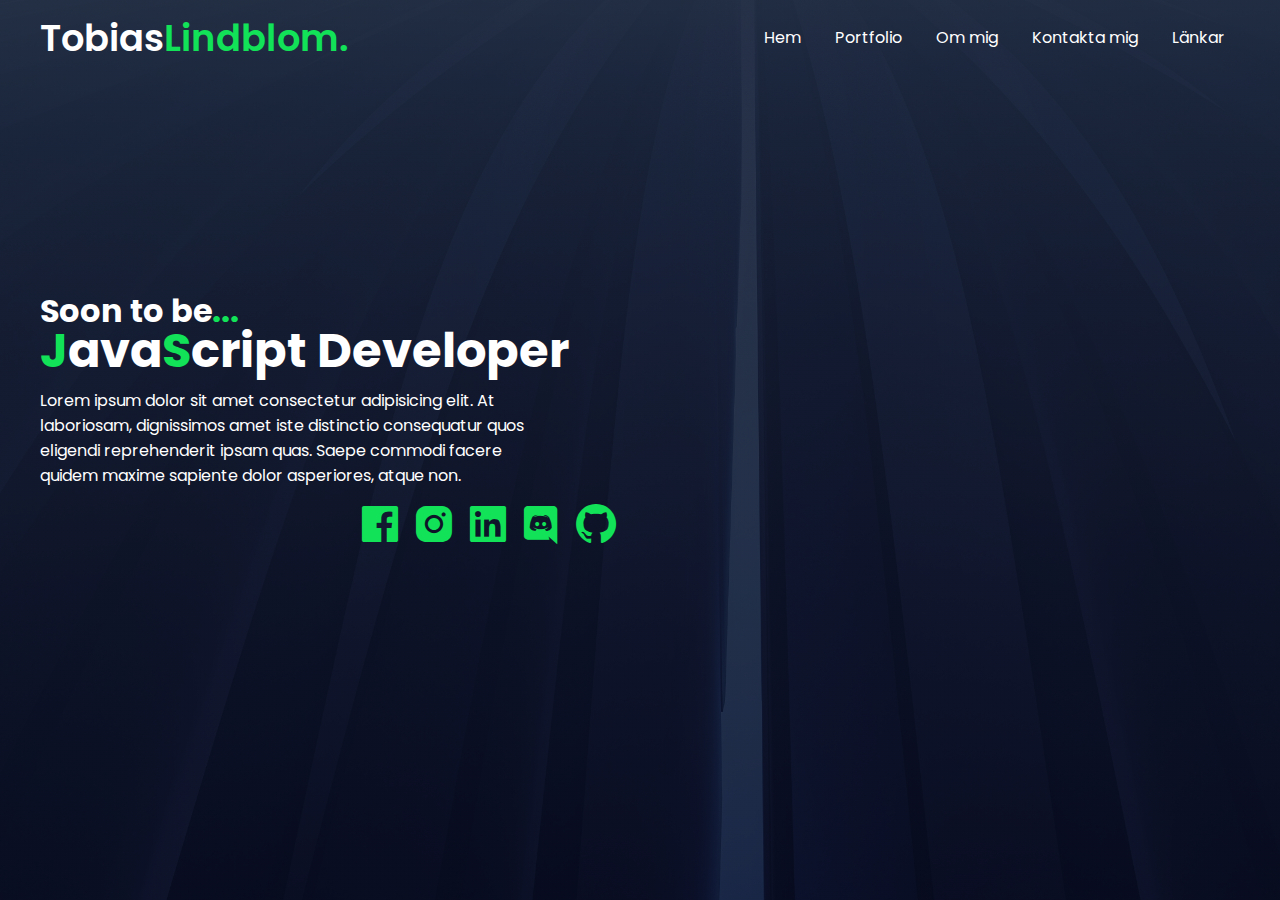
<file: index.html>
<!DOCTYPE html>
<html lang="en">
<head>
    <meta charset="UTF-8">
    <meta name="viewport" content="width=device-width, initial-scale=1.0">
    <title>Where it all begins.</title>
    <link rel="stylesheet" href="/style.css">
    <link rel="stylesheet" href="https://fonts.googleapis.com/css2?family=Material+Symbols+Outlined:opsz,wght,FILL,GRAD@23,400,0,0">
    <link href='https://unpkg.com/boxicons@2.1.4/css/boxicons.min.css' rel='stylesheet'>
</head>

<body>
    <body class="layer">
    <header>
        <nav class="navbar">
            <a href="/index.html" class="logo">Tobias<span>Lindblom.</span></span></a>
            <ul class="menu-links">
                <li><a href="/index.html">Hem</a></li>
                <li><a href="/portfolio/portfolio.html">Portfolio</a></li>
                <li><a href="/ommig/ommig.html">Om mig</a></li>
                <li><a href="/kontakt/kontakt.html">Kontakta mig</a></li>
                <li><a href="/links/links.html">Länkar</a></li>
            </ul>
        </nav>
    </header>
    <main>
    <main class="hero-section">
        <div class="content">
            <h2>Soon to be<span>...</span></h2>
            <h1><span>J</span>ava<span>S</span>cript Developer</h1>
                <p>Lorem ipsum dolor sit amet consectetur adipisicing elit. At laboriosam, dignissimos amet iste distinctio consequatur quos eligendi reprehenderit ipsam quas. Saepe commodi facere quidem maxime sapiente dolor asperiores, atque non.</p>
        </div>
    </main>
    <figure class="media">
        <ul class="media-links">
            <li><a href="#"><i class='bx bxl-facebook-square bx-lg'></i></a></li>
            <li><a href="#"><i class='bx bxl-instagram-alt bx-lg'></i></a></li>
            <li><a href="#"><i class='bx bxl-linkedin-square bx-lg'></i></a></li>
            <li><a href="#"><i class='bx bxl-discord bx-lg'></i></a></li>
            <li><a href="#"><i class='bx bxl-github bx-lg'></i></i></a></li>
        </ul>
    </figure>
    </main>
</body>
</html>
</file>
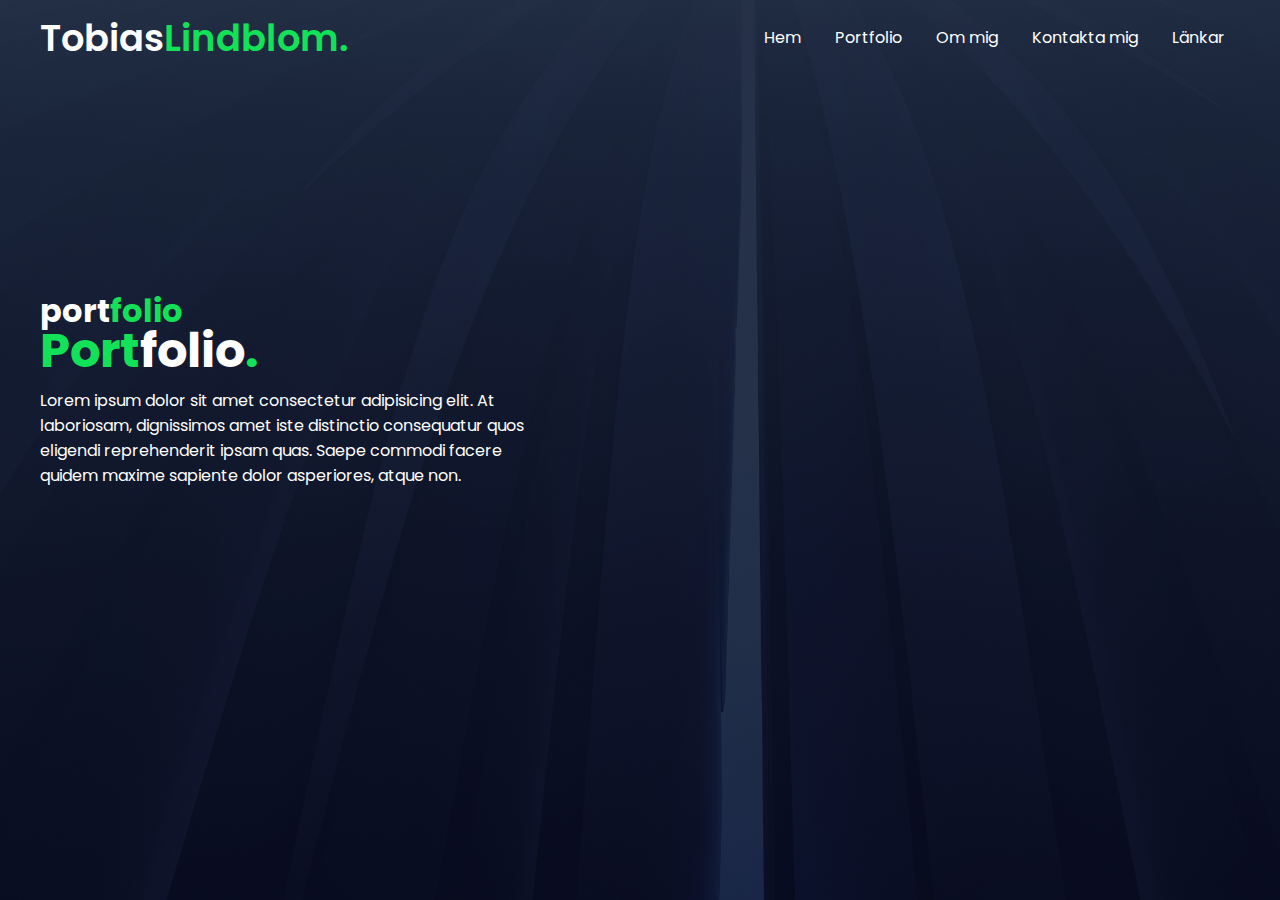
<file: portfolio/portfolio.html>
<!DOCTYPE html>
<html lang="en">
<head>
    <meta charset="UTF-8">
    <meta name="viewport" content="width=device-width, initial-scale=1.0">
    <title>Portfolio</title>
    <link rel="stylesheet" href="/portfolio/portfoliostyle.css">
    <link rel="stylesheet" href="https://fonts.googleapis.com/css2?family=Material+Symbols+Outlined:opsz,wght,FILL,GRAD@23,400,0,0">
    <link href='https://unpkg.com/boxicons@2.1.4/css/boxicons.min.css' rel='stylesheet'>
</head>

<body>
    <body class="layer">
    <header>
        <nav class="navbar">
            <a href="/index.html" class="logo">Tobias<span>Lindblom.</span></span></a>
            <ul class="menu-links">
                <li><a href="/index.html">Hem</a></li>
                <li><a href="/portfolio/portfolio.html">Portfolio</a></li>
                <li><a href="/ommig/ommig.html">Om mig</a></li>
                <li><a href="/kontakt/kontakt.html">Kontakta mig</a></li>
                <li><a href="/links/links.html">Länkar</a></li>
            </ul>
        </nav>
    </header>

    <main class="hero-section">
        <div class="content">
            <h2>port<span>folio</span></h2>
            <h1><span>Port</span>folio<span>.</span></h1>
                <p>Lorem ipsum dolor sit amet consectetur adipisicing elit. At laboriosam, dignissimos amet iste distinctio consequatur quos eligendi reprehenderit ipsam quas. Saepe commodi facere quidem maxime sapiente dolor asperiores, atque non.</p>
        </div>
    </main>
</file>
<file: style.css>
@import url('https://fonts.googleapis.com/css2?family=Poppins:wght@300;400;500;600;700&display=swap');

* {
    margin: 0px;
    padding: 0px;
    box-sizing: border-box;
    font-family: 'Poppins', sans-serif;
}

body {
    height: 100vh;
    background-image: linear-gradient(rgba(4,9,30,0.7),rgba(4,9,30,0.7)),url(/Pics/steve-johnson-EXwBz2ZK0S0-unsplash.jpg);
    background-position: center;
    background-size: cover;
}

header {
    position: relative;
    top: 0;
    left: 0;
    width: 100%;
    padding: 10px;
}

header .navbar {
    display: flex;
    align-items: center;
    max-width: 1200px;
    margin: 0 auto;
    justify-content: space-between;
}

.navbar .logo {
    font-size: 2.3rem;
    font-weight: 600;
    transition: 0.3s ease;
}

.logo:hover {
    transform: scale(1.1);
}
.navbar .logo span {
    color:rgb(18, 226, 88);
}

.navbar ul li {
    list-style: none;
    display:inline-block;
    margin: 0 15px;
    position: relative;
}

.navbar ul li::after {
    content:'';
    width: 0;
    height: 2px;
    background: rgb(18, 226, 88);
    display: block;
    margin:auto;
    transition: 0.3s ease;
}

.navbar ul li:hover::after {
    width: 100%;
}

.navbar a {
    color: #fff;
    text-decoration: none;
}

.hero-section {
    height: 650px;
    display: flex;
    align-items: center;
    padding: 0 20px;
}

.hero-section .content {
    color: #fff;
    max-width: 1200px;
    width: 100%;
    margin: 0 auto;
}

.hero-section .content h1 {
    font-size: 3rem;
    max-width: 600px;
}

.hero-section .content h2 {
font-size: 2rem;
max-width: 600px;
position: absolute;
top: 287px;

}

.hero-section .content p {
    font-weight: 300px;
    margin-top: 1px;
    max-width: 500px;
}

.hero-section .content span {
    color: rgb(18, 226, 88)
}

figure {
    position: absolute;
    top: 480px;
    left: 335px;
    width: 100%;
    padding: 20px;
}

.media {
    color: #fff;
    max-width: 1250px;
    width: 100%;
    margin: 0 auto;
}

.media ul li {
    list-style: none;
    display:inline-block;
    margin: 0 1px;
    position: relative;
    transition: 0.2s ease;
}

.bx:hover {
    transform: scale(1.4);
}

.media-links a {
    color:rgb(18, 226, 88);
}
</file>
<file: portfolio/portfoliostyle.css>
@import url('https://fonts.googleapis.com/css2?family=Poppins:wght@300;400;500;600;700&display=swap');

* {
    margin: 0px;
    padding: 0px;
    box-sizing: border-box;
    font-family: 'Poppins', sans-serif;
}

body {
    height: 100vh;
    background-image: linear-gradient(rgba(4,9,30,0.7),rgba(4,9,30,0.7)),url(/Pics/steve-johnson-EXwBz2ZK0S0-unsplash.jpg);
    background-position: center;
    background-size: cover;
}

header {
    position: relative;
    top: 0;
    left: 0;
    width: 100%;
    padding: 10px;
}

header .navbar {
    display: flex;
    align-items: center;
    max-width: 1200px;
    margin: 0 auto;
    justify-content: space-between;
}

.navbar .logo {
    font-size: 2.3rem;
    font-weight: 600;
    transition: 0.3s ease;
}

.logo:hover {
    transform: scale(1.1);
}
.navbar .logo span {
    color:rgb(18, 226, 88);
}

.navbar ul li {
    list-style: none;
    display:inline-block;
    margin: 0 15px;
    position: relative;
}

.navbar ul li::after {
    content:'';
    width: 0;
    height: 2px;
    background: rgb(18, 226, 88);
    display: block;
    margin:auto;
    transition: 0.3s ease;
}

.navbar ul li:hover::after {
    width: 100%;
}

.navbar a {
    color: #fff;
    text-decoration: none;
}

.hero-section {
    height: 650px;
    display: flex;
    align-items: center;
    padding: 0 20px;
}

.hero-section .content {
    color: #fff;
    max-width: 1200px;
    width: 100%;
    margin: 0 auto;
}

.hero-section .content h1 {
    font-size: 3rem;
    max-width: 600px;
}

.hero-section .content h2 {
font-size: 2rem;
max-width: 600px;
position: absolute;
top: 287px;

}

.hero-section .content p {
    font-weight: 300px;
    margin-top: 1px;
    max-width: 500px;
}

.hero-section .content span {
    color: rgb(18, 226, 88)
}
</file>
